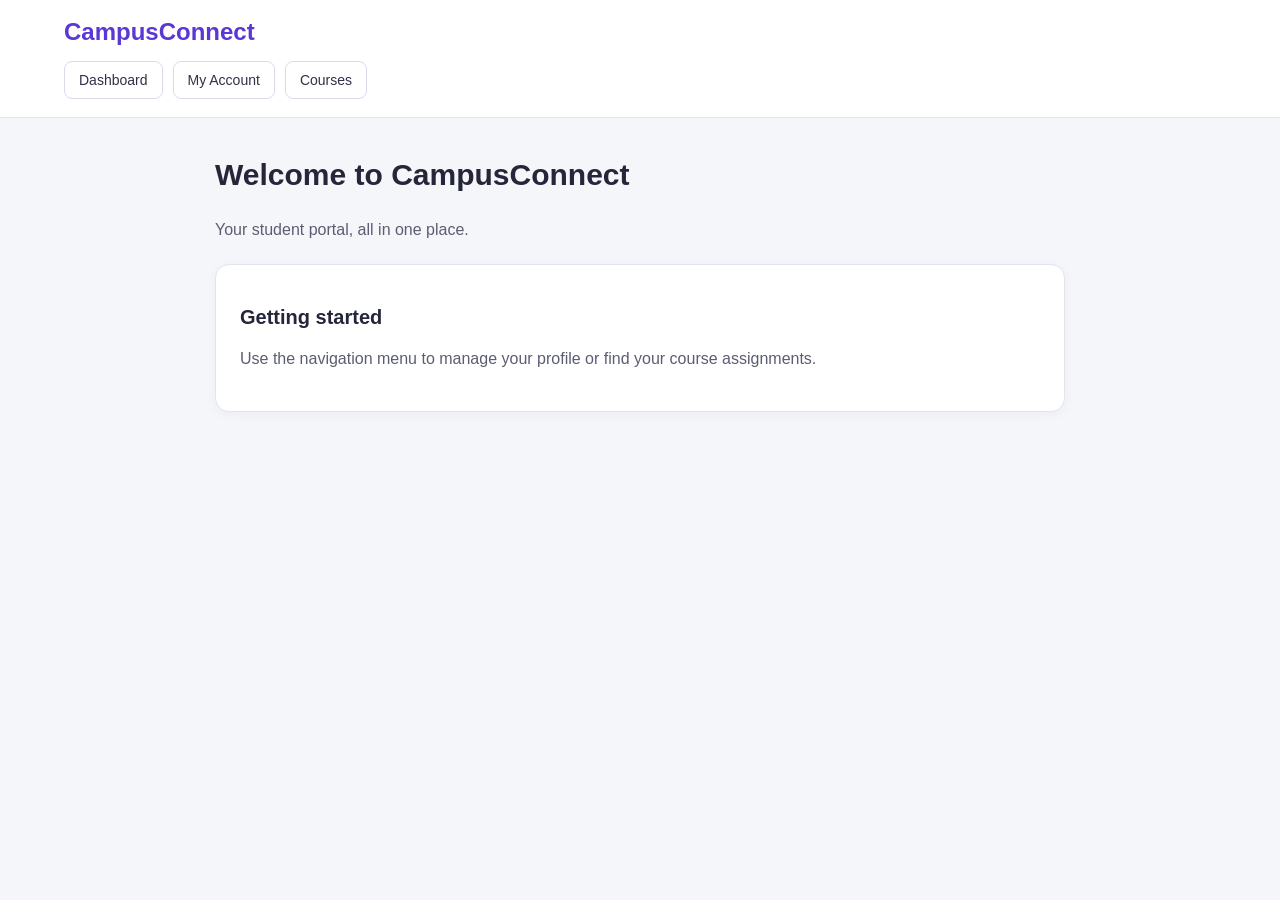
<file: demo/index.html>
<!DOCTYPE html>
<html lang="en">
<head>
  <meta charset="UTF-8">
  <meta name="viewport" content="width=device-width, initial-scale=1.0">
  <title>PathGuide Practice Portal</title>
  <link rel="stylesheet" href="style.css">
</head>

<body>
  <header class="site-header">
    <div class="brand">CampusConnect</div>

    <nav aria-label="Main navigation">
      <button id="nav-dashboard">Dashboard</button>
      <button id="random-profile-button" aria-label="Profile Settings">
        My Account
      </button>
      <button id="nav-courses">Courses</button>
    </nav>
  </header>

  <main class="content">
    <section id="dashboard-section" class="page-section">
      <h1>Welcome to CampusConnect</h1>
      <p>Your student portal, all in one place.</p>

      <div class="card">
        <h2>Getting started</h2>
        <p>
          Use the navigation menu to manage your profile
          or find your course assignments.
        </p>
      </div>
    </section>

    <section
      id="profile-section"
      class="page-section"
      hidden
    >
      <h1>Profile Settings</h1>
      <p>Manage your personal information here.</p>

      <div class="card">
        <h2>Your profile</h2>
        <p>Keep your student information up to date.</p>

        <button id="completely-different-id" class="primary">
          Edit Profile
        </button>
      </div>

      <form id="profile-form" class="card" hidden>
        <label for="profile-name">Your name</label>

        <input
          id="profile-name"
          type="text"
          value="Student"
          autocomplete="name"
        >

        <button id="save-my-details" type="submit" class="primary">
          Save Changes
        </button>

        <p id="profile-status" role="status" aria-live="polite"></p>
      </form>
    </section>

    <section
      id="courses-section"
      class="page-section"
      hidden
    >
      <h1>My Courses</h1>
      <p>Access your course material and assignments.</p>

      <div class="card">
        <h2>Introduction to Programming</h2>
        <p>Course code: CS101</p>

        <button id="assignment-link" class="primary">
          View Assignments
        </button>
      </div>
    </section>

    <section
      id="assignments-section"
      class="page-section"
      hidden
    >
      <h1>Course Assignments</h1>
      <p>Here are your current assignments.</p>

      <div class="card">
        <h2>Assignment 1</h2>
        <p>Introduction to programming concepts.</p>
        <p class="status">Status: Pending</p>
      </div>
    </section>
  </main>

  
<script>
  const sections = [
    "dashboard-section",
    "profile-section",
    "courses-section",
    "assignments-section"
  ];

  function showSection(sectionId) {
    sections.forEach((id) => {
      document.getElementById(id).hidden = id !== sectionId;
    });
  }

  // Dashboard navigation
  document.getElementById("nav-dashboard")
    .addEventListener("click", () => {
      showSection("dashboard-section");
    });

  // Profile Settings navigation
  document.getElementById("random-profile-button")
    .addEventListener("click", () => {
      showSection("profile-section");
    });

  // Courses navigation
  document.getElementById("nav-courses")
    .addEventListener("click", () => {
      showSection("courses-section");
    });

  // Edit Profile
  document.getElementById("completely-different-id")
    .addEventListener("click", () => {
      document.getElementById("profile-form").hidden = false;
      document.getElementById("profile-name").focus();
    });

  // Save Profile
  document.getElementById("profile-form")
    .addEventListener("submit", (event) => {
      event.preventDefault();

      const name = document.getElementById("profile-name")
        .value.trim();

      if (!name) {
        document.getElementById("profile-status").textContent =
          "Please enter your name.";
        return;
      }

      document.getElementById("profile-status").textContent =
        "Profile updated successfully for " + name + "!";
    });

  // View Assignments
  document.getElementById("assignment-link")
    .addEventListener("click", () => {
      showSection("assignments-section");
    });
</script>
</body>
</html>
</file>
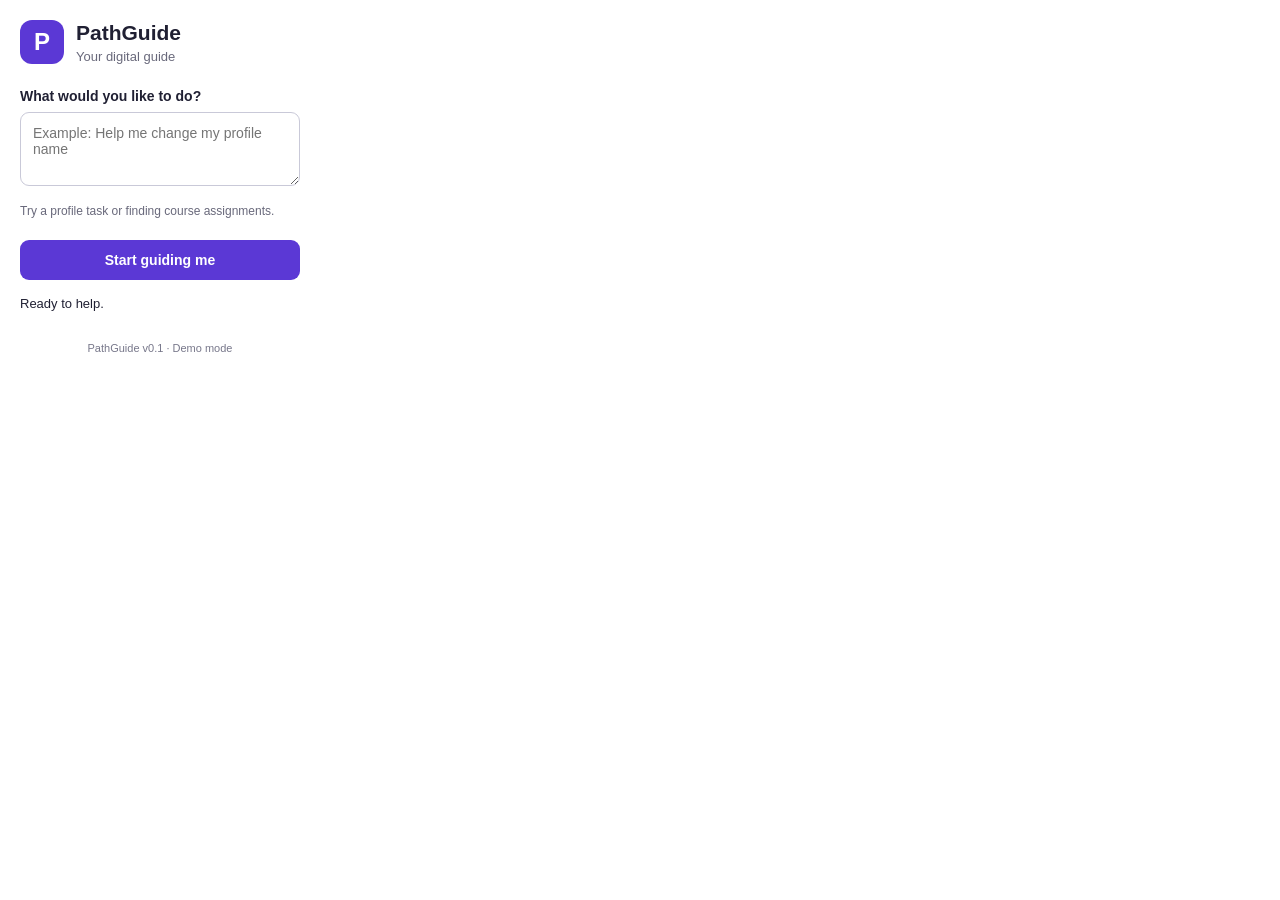
<file: popup.html>
<!DOCTYPE html>
<html lang="en">
<head>
  <meta charset="UTF-8">
  <meta name="viewport" content="width=device-width, initial-scale=1.0">
  <title>PathGuide</title>
  <link rel="stylesheet" href="popup.css">
  <script src="popup.js" defer></script>
</head>

<body>
  <main class="container">
    <header class="header">
      <div class="logo">P</div>
      <div>
        <h1>PathGuide</h1>
        <p>Your digital guide</p>
      </div>
    </header>

    <label for="goal">What would you like to do?</label>

    <textarea
      id="goal"
      rows="3"
      placeholder="Example: Help me change my profile name"
    ></textarea>

    <p class="hint">
      Try a profile task or finding course assignments.
    </p>

    <button id="startButton" type="button">
      Start guiding me
    </button>

    <p id="status" role="status" aria-live="polite">
      Ready to help.
    </p>

    <footer>
      PathGuide v0.1 · Demo mode
    </footer>
  </main>
</body>
</html>
</file>
<file: demo/style.css>
* {
  box-sizing: border-box;
}

body {
  margin: 0;
  background: #f5f6fa;
  color: #25263a;
  font-family: Arial, sans-serif;
}

.site-header {
  padding: 18px 5%;
  background: white;
  border-bottom: 1px solid #e2e4ed;
}

.brand {
  margin-bottom: 15px;
  color: #5b38d5;
  font-size: 24px;
  font-weight: bold;
}

nav {
  display: flex;
  flex-wrap: wrap;
  gap: 10px;
}

nav button {
  padding: 10px 14px;
  border: 1px solid #ddd9eb;
  border-radius: 8px;
  background: white;
  color: #333047;
  font-size: 14px;
  cursor: pointer;
}

nav button:hover {
  background: #f0ecff;
}

button:focus-visible,
input:focus-visible {
  outline: 3px solid #9678ff;
  outline-offset: 3px;
}

.content {
  width: min(850px, 90%);
  margin: 40px auto;
}

h1 {
  font-size: 30px;
}

h2 {
  font-size: 20px;
}

p {
  line-height: 1.6;
  color: #5b5d70;
}

.card {
  margin-top: 22px;
  padding: 24px;
  border: 1px solid #e4e3ed;
  border-radius: 14px;
  background: white;
  box-shadow: 0 3px 12px rgba(30, 25, 60, 0.04);
}

.primary {
  padding: 12px 18px;
  border: none;
  border-radius: 8px;
  background: #5b38d5;
  color: white;
  font-size: 14px;
  font-weight: bold;
  cursor: pointer;
}

.primary:hover {
  background: #4626b7;
}

label {
  display: block;
  margin-bottom: 8px;
  font-weight: bold;
}

input {
  display: block;
  width: 100%;
  margin-bottom: 16px;
  padding: 12px;
  border: 1px solid #c9c9d8;
  border-radius: 8px;
  font-size: 16px;
}

.status {
  color: #5b38d5;
  font-weight: bold;
}

[hidden] {
  display: none !important;
}
</file>
<file: popup.css>
* {
  box-sizing: border-box;
}

body {
  width: 320px;
  margin: 0;
  font-family: Arial, sans-serif;
  color: #202033;
  background: #ffffff;
}

.container {
  padding: 20px;
}

.header {
  display: flex;
  align-items: center;
  gap: 12px;
  margin-bottom: 24px;
}

.logo {
  width: 44px;
  height: 44px;
  display: grid;
  place-items: center;
  border-radius: 12px;
  background: #5b38d5;
  color: white;
  font-size: 24px;
  font-weight: bold;
}

h1 {
  margin: 0 0 4px;
  font-size: 21px;
}

.header p {
  margin: 0;
  color: #69697b;
  font-size: 13px;
}

label {
  display: block;
  margin-bottom: 8px;
  font-weight: bold;
  font-size: 14px;
}

textarea {
  width: 100%;
  padding: 12px;
  border: 1px solid #c9c9d8;
  border-radius: 9px;
  font: inherit;
  font-size: 14px;
  resize: vertical;
}

textarea:focus {
  outline: 3px solid #d8ceff;
  border-color: #5b38d5;
}

.hint {
  color: #69697b;
  font-size: 12px;
  line-height: 1.5;
}

button {
  width: 100%;
  padding: 12px;
  margin-top: 8px;
  border: none;
  border-radius: 9px;
  background: #5b38d5;
  color: white;
  font-size: 14px;
  font-weight: bold;
  cursor: pointer;
}

button:hover {
  background: #4626b7;
}

button:focus-visible {
  outline: 3px solid #9c86ff;
  outline-offset: 3px;
}

#status {
  min-height: 34px;
  margin: 14px 0 4px;
  font-size: 13px;
  line-height: 1.5;
}

footer {
  margin-top: 14px;
  color: #77778a;
  font-size: 11px;
  text-align: center;
}
</file>
